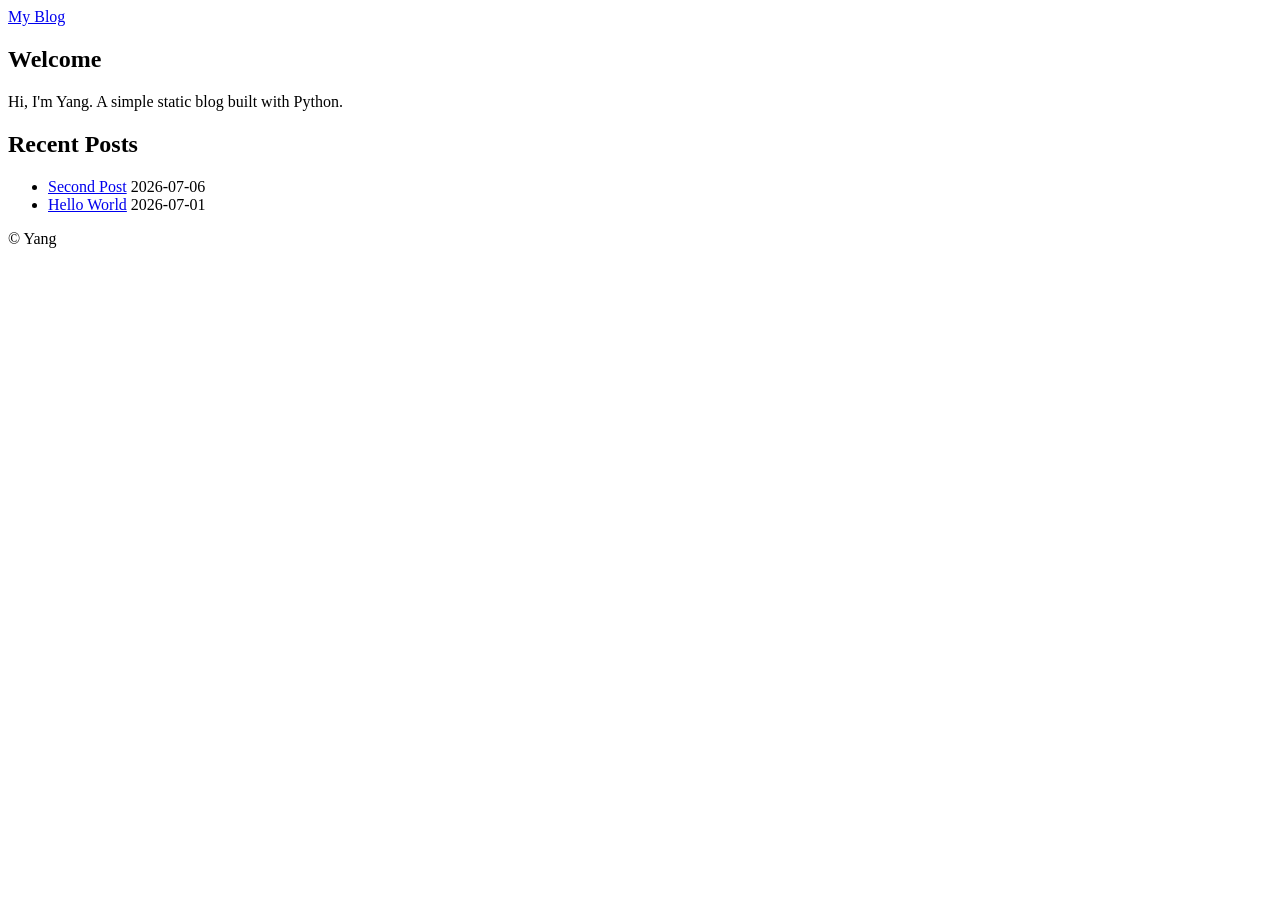
<file: index.html>
<!DOCTYPE html>
<html lang="zh-CN">
<head>
  <meta charset="UTF-8">
  <meta name="viewport" content="width=device-width, initial-scale=1.0">
  <title>My Blog</title>
  <link rel="stylesheet" href="/assets/css/style.css">
</head>
<body>
  <header>
    <a href="/">My Blog</a>
  </header>
  <main>
    
<section class="intro">
  <h1>Welcome</h1>
  <p>Hi, I'm Yang. A simple static blog built with Python.</p>
</section>
<section class="post-list">
  <h2>Recent Posts</h2>
  <ul>
    
    <li>
      <a href="/2026/07/06/second-post/">Second Post</a>
      <time>2026-07-06</time>
    </li>
    
    <li>
      <a href="/2026/07/01/hello-world/">Hello World</a>
      <time>2026-07-01</time>
    </li>
    
  </ul>
</section>

  </main>
  <footer>
    <p>&copy; Yang</p>
  </footer>
  <script src="/assets/js/main.js"></script>
</body>
</html>
</file>
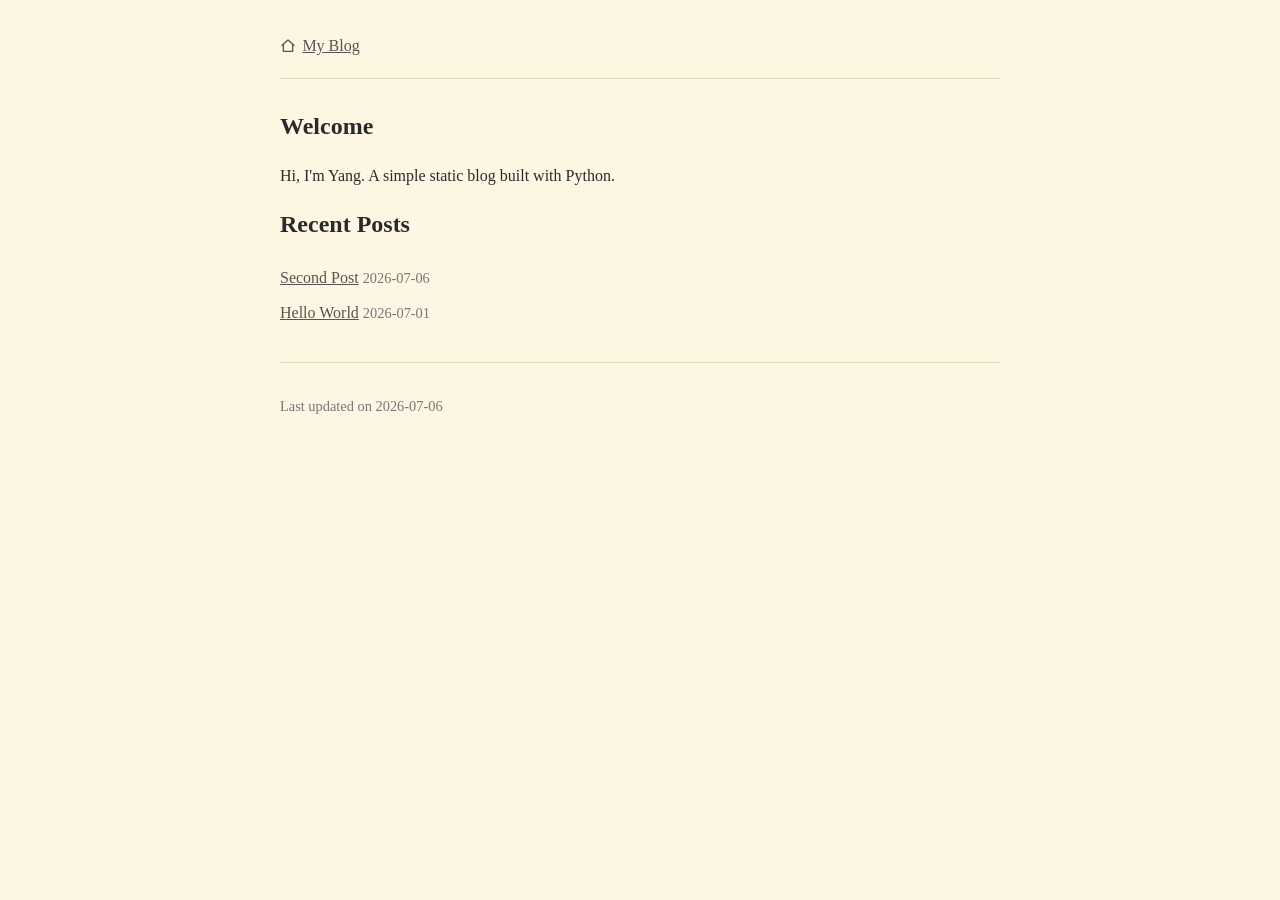
<file: docs/index.html>
<!DOCTYPE html>
<html lang="zh-CN">
<head>
  <meta charset="UTF-8">
  <meta name="viewport" content="width=device-width, initial-scale=1.0">
  <title>My Blog</title>
  <link rel="stylesheet" href="assets/css/style.css">
</head>
<body>
  <header>
    <a href="./index.html">
      <svg viewBox="0 0 24 24" aria-hidden="true">
        <path d="M3 11l9-8 9 8" />
        <path d="M5 10v10h14V10" />
      </svg>
      My Blog
    </a>
  </header>
  <main>
    
<section class="intro">
  <h1>Welcome</h1>
  <p>Hi, I'm Yang. A simple static blog built with Python.</p>
</section>
<section class="post-list">
  <h2>Recent Posts</h2>
  <ul>
    
    <li>
      <a href="2026/07/06/second-post/">Second Post</a>
      <time>2026-07-06</time>
    </li>
    
    <li>
      <a href="2026/07/01/hello-world/">Hello World</a>
      <time>2026-07-01</time>
    </li>
    
  </ul>
</section>

  </main>
  <footer>
    <p>Last updated on 2026-07-06</p>
  </footer>
  <script src="assets/js/main.js"></script>
</body>
</html>
</file>
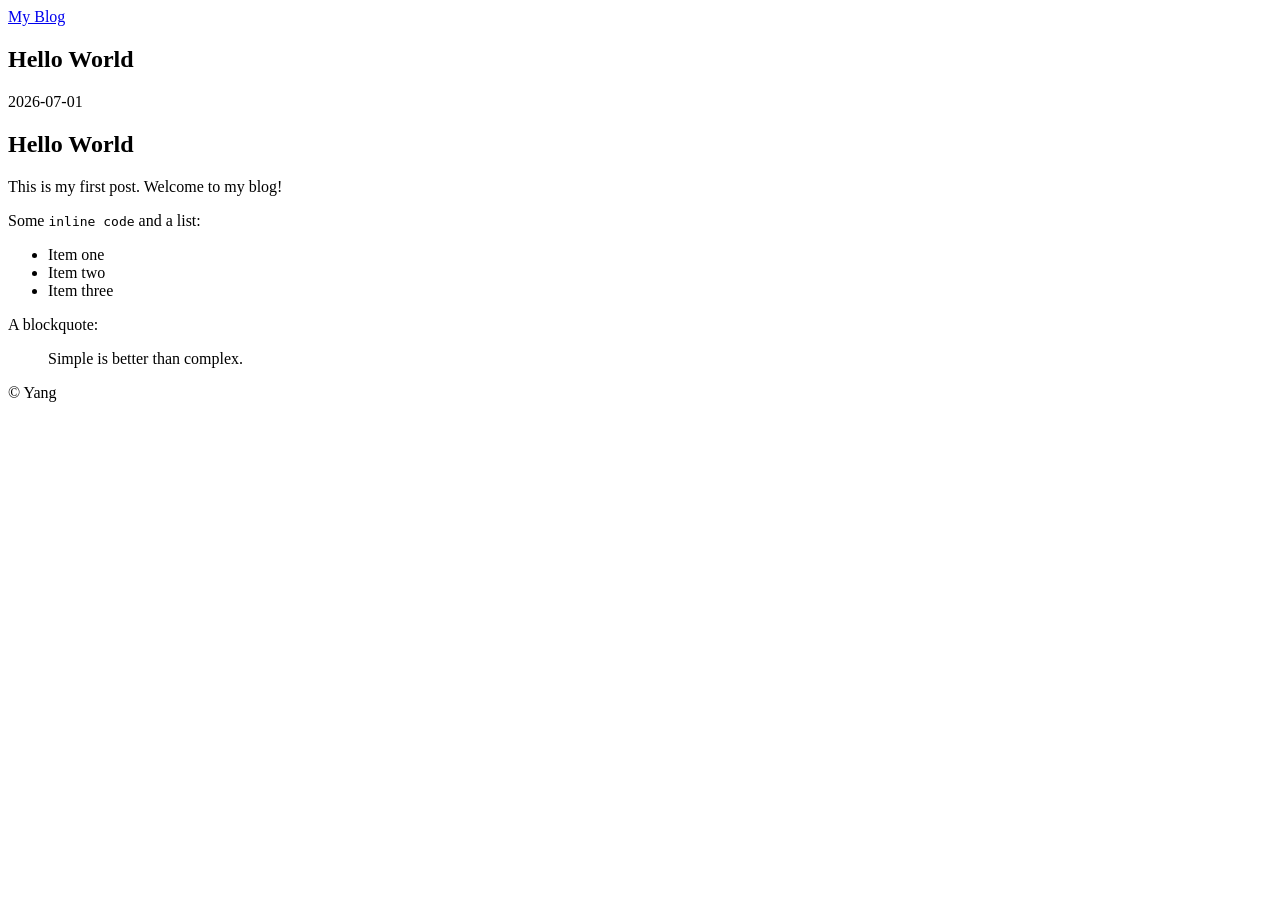
<file: 2026/07/01/hello-world/index.html>
<!DOCTYPE html>
<html lang="zh-CN">
<head>
  <meta charset="UTF-8">
  <meta name="viewport" content="width=device-width, initial-scale=1.0">
  <title>Hello World - My Blog</title>
  <link rel="stylesheet" href="/assets/css/style.css">
</head>
<body>
  <header>
    <a href="/">My Blog</a>
  </header>
  <main>
    
<article>
  <h1>Hello World</h1>
  <time>2026-07-01</time>
  <div class="post-content">
    <h1 id="hello-world">Hello World</h1>
<p>This is my first post. Welcome to my blog!</p>
<p>Some <code>inline code</code> and a list:</p>
<ul>
<li>Item one</li>
<li>Item two</li>
<li>Item three</li>
</ul>
<p>A blockquote:</p>
<blockquote>
<p>Simple is better than complex.</p>
</blockquote>
  </div>
</article>

  </main>
  <footer>
    <p>&copy; Yang</p>
  </footer>
  <script src="/assets/js/main.js"></script>
</body>
</html>
</file>
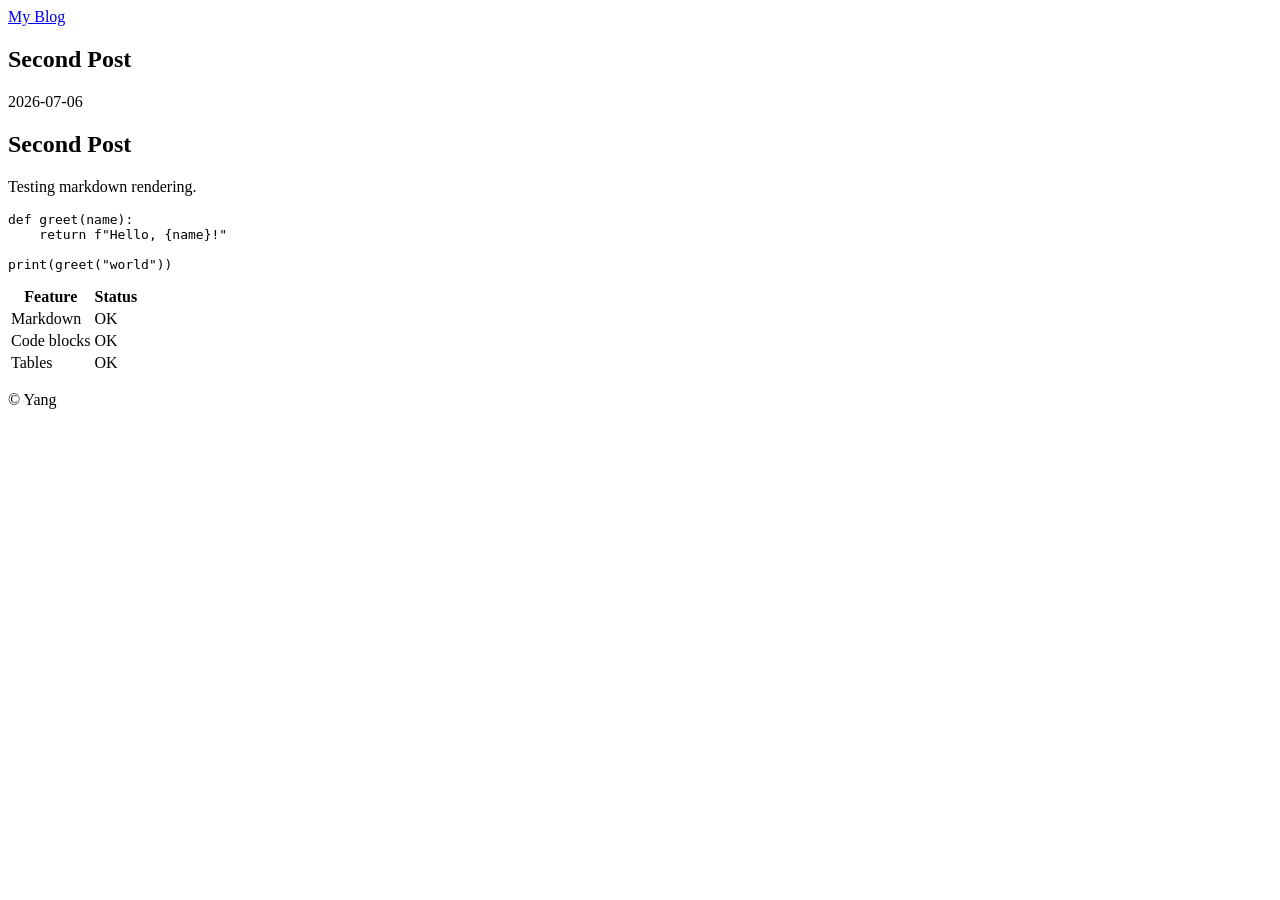
<file: 2026/07/06/second-post/index.html>
<!DOCTYPE html>
<html lang="zh-CN">
<head>
  <meta charset="UTF-8">
  <meta name="viewport" content="width=device-width, initial-scale=1.0">
  <title>Second Post - My Blog</title>
  <link rel="stylesheet" href="/assets/css/style.css">
</head>
<body>
  <header>
    <a href="/">My Blog</a>
  </header>
  <main>
    
<article>
  <h1>Second Post</h1>
  <time>2026-07-06</time>
  <div class="post-content">
    <h1 id="second-post">Second Post</h1>
<p>Testing markdown rendering.</p>
<pre><code class="language-python">def greet(name):
    return f&quot;Hello, {name}!&quot;

print(greet(&quot;world&quot;))
</code></pre>
<table>
<thead>
<tr>
<th>Feature</th>
<th>Status</th>
</tr>
</thead>
<tbody>
<tr>
<td>Markdown</td>
<td>OK</td>
</tr>
<tr>
<td>Code blocks</td>
<td>OK</td>
</tr>
<tr>
<td>Tables</td>
<td>OK</td>
</tr>
</tbody>
</table>
  </div>
</article>

  </main>
  <footer>
    <p>&copy; Yang</p>
  </footer>
  <script src="/assets/js/main.js"></script>
</body>
</html>
</file>
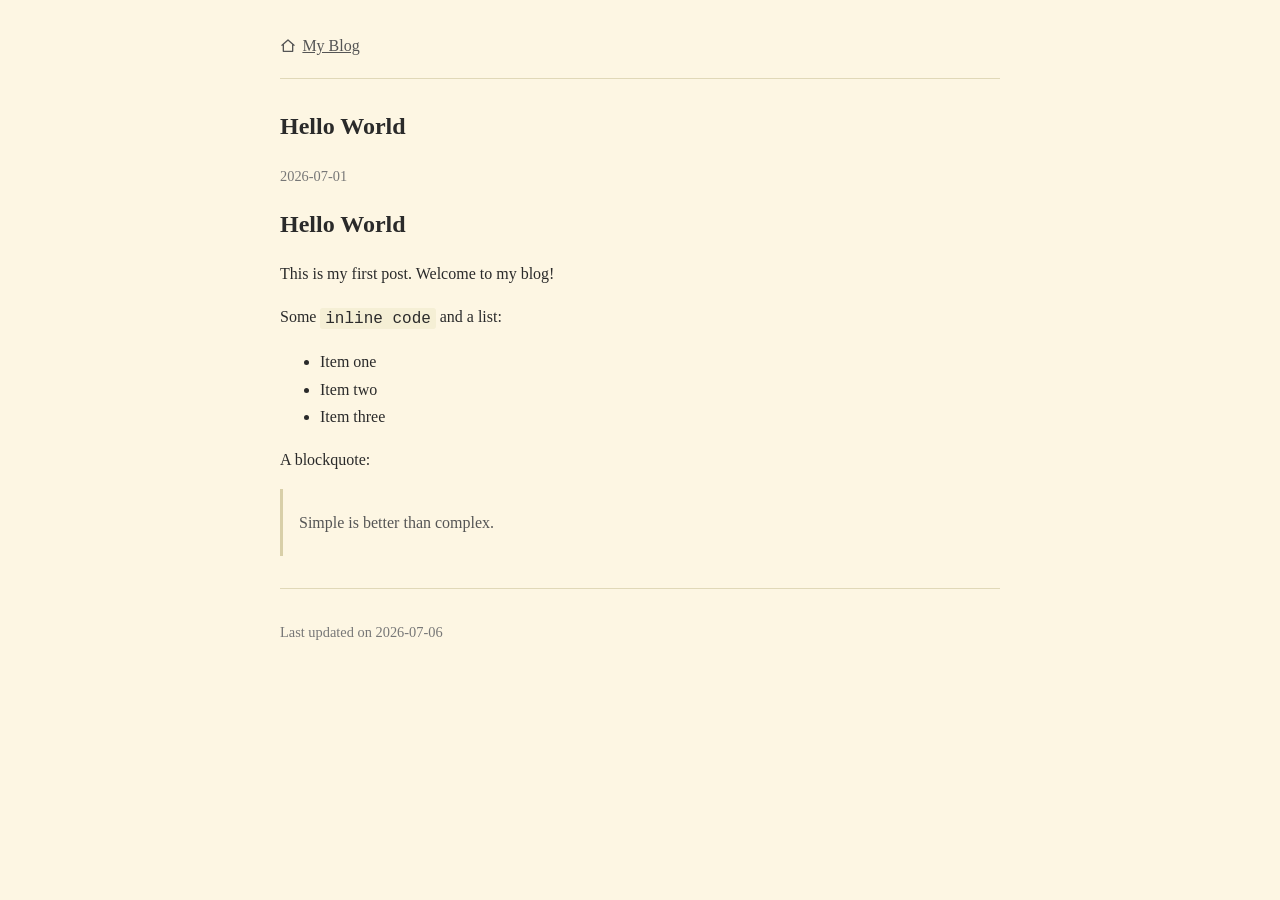
<file: docs/2026/07/01/hello-world/index.html>
<!DOCTYPE html>
<html lang="zh-CN">
<head>
  <meta charset="UTF-8">
  <meta name="viewport" content="width=device-width, initial-scale=1.0">
  <title>Hello World - My Blog</title>
  <link rel="stylesheet" href="../../../../assets/css/style.css">
</head>
<body>
  <header>
    <a href="../../../.././index.html">
      <svg viewBox="0 0 24 24" aria-hidden="true">
        <path d="M3 11l9-8 9 8" />
        <path d="M5 10v10h14V10" />
      </svg>
      My Blog
    </a>
  </header>
  <main>
    
<article>
  <h1>Hello World</h1>
  <time>2026-07-01</time>
  <div class="post-content">
    <h1 id="hello-world">Hello World</h1>
<p>This is my first post. Welcome to my blog!</p>
<p>Some <code>inline code</code> and a list:</p>
<ul>
<li>Item one</li>
<li>Item two</li>
<li>Item three</li>
</ul>
<p>A blockquote:</p>
<blockquote>
<p>Simple is better than complex.</p>
</blockquote>
  </div>
</article>

  </main>
  <footer>
    <p>Last updated on 2026-07-06</p>
  </footer>
  <script src="../../../../assets/js/main.js"></script>
</body>
</html>
</file>
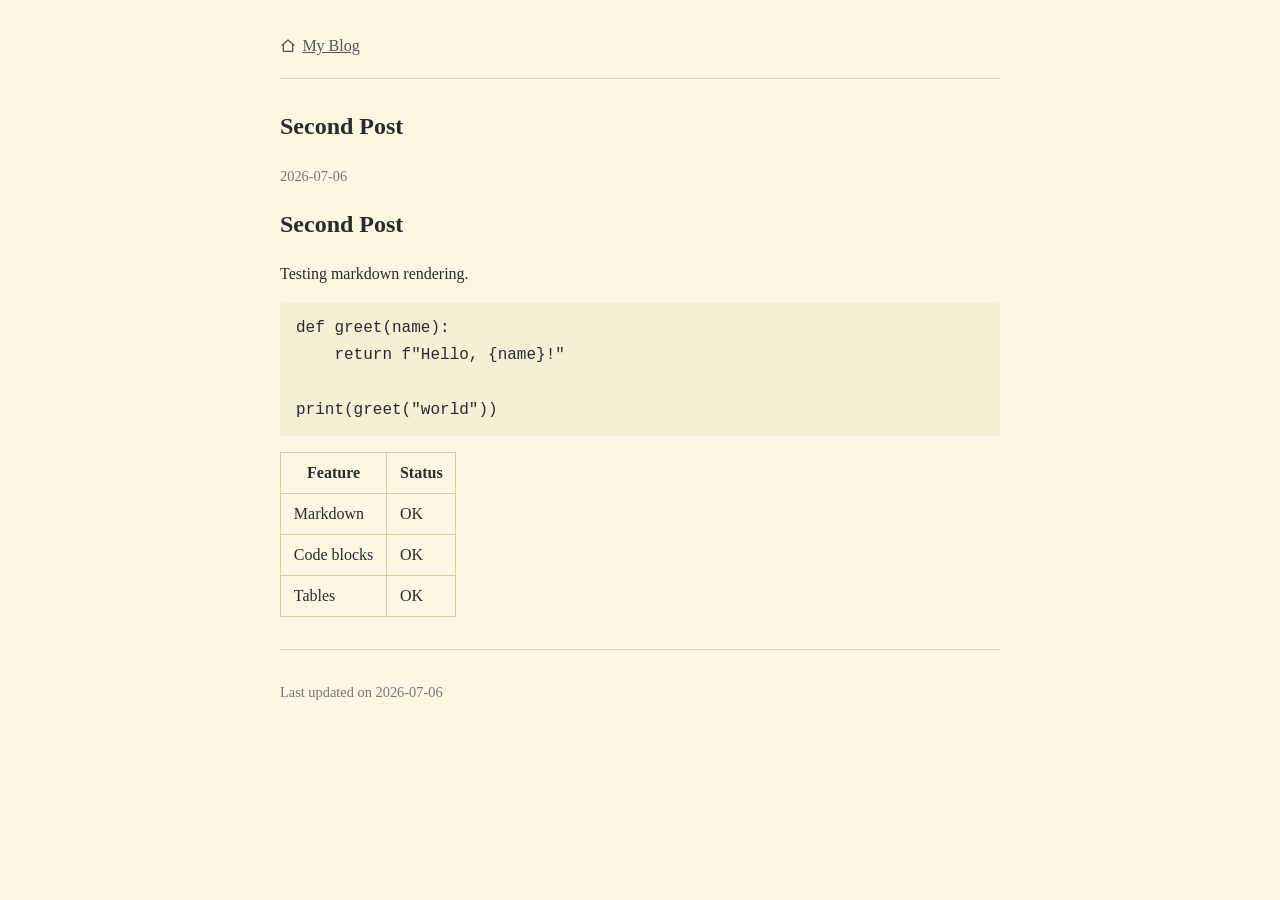
<file: docs/2026/07/06/second-post/index.html>
<!DOCTYPE html>
<html lang="zh-CN">
<head>
  <meta charset="UTF-8">
  <meta name="viewport" content="width=device-width, initial-scale=1.0">
  <title>Second Post - My Blog</title>
  <link rel="stylesheet" href="../../../../assets/css/style.css">
</head>
<body>
  <header>
    <a href="../../../.././index.html">
      <svg viewBox="0 0 24 24" aria-hidden="true">
        <path d="M3 11l9-8 9 8" />
        <path d="M5 10v10h14V10" />
      </svg>
      My Blog
    </a>
  </header>
  <main>
    
<article>
  <h1>Second Post</h1>
  <time>2026-07-06</time>
  <div class="post-content">
    <h1 id="second-post">Second Post</h1>
<p>Testing markdown rendering.</p>
<pre><code class="language-python">def greet(name):
    return f&quot;Hello, {name}!&quot;

print(greet(&quot;world&quot;))
</code></pre>
<table>
<thead>
<tr>
<th>Feature</th>
<th>Status</th>
</tr>
</thead>
<tbody>
<tr>
<td>Markdown</td>
<td>OK</td>
</tr>
<tr>
<td>Code blocks</td>
<td>OK</td>
</tr>
<tr>
<td>Tables</td>
<td>OK</td>
</tr>
</tbody>
</table>
  </div>
</article>

  </main>
  <footer>
    <p>Last updated on 2026-07-06</p>
  </footer>
  <script src="../../../../assets/js/main.js"></script>
</body>
</html>
</file>
<file: assets/css/style.css>
/* styles placeholder */
</file>
<file: docs/assets/css/style.css>
body {
  background: #fdf6e3;
  color: #2a2a2a;
  font-family: Georgia, "Times New Roman", "Noto Serif SC", "Source Han Serif SC", "Songti SC", "SimSun", serif;
  line-height: 1.7;
  max-width: 720px;
  margin: 0 auto;
  padding: 2rem 1.5rem;
}

a {
  color: #555;
  text-decoration: underline;
}

a:hover {
  color: #333;
}

header a {
  display: inline-flex;
  align-items: center;
  gap: 0.4rem;
}

header svg {
  width: 1rem;
  height: 1rem;
  fill: none;
  stroke: currentColor;
  stroke-width: 2;
  stroke-linecap: round;
  stroke-linejoin: round;
}

time {
  color: #777;
  font-size: 0.9em;
}

header {
  border-bottom: 1px solid #e0d8b8;
  padding-bottom: 1rem;
  margin-bottom: 2rem;
}

main h1, main h2, main h3 {
  line-height: 1.3;
}

.post-list ul {
  list-style: none;
  padding: 0;
}

.post-list li {
  padding: 0.25rem 0;
}

footer {
  border-top: 1px solid #e0d8b8;
  padding-top: 1rem;
  margin-top: 2rem;
  color: #777;
  font-size: 0.9em;
}

pre {
  background: #f5efd5;
  padding: 0.75rem 1rem;
  overflow-x: auto;
  border-radius: 3px;
}

code {
  background: #f5efd5;
  padding: 0.1em 0.3em;
  border-radius: 3px;
  font-family: Consolas, "Courier New", monospace;
}

pre code {
  background: none;
  padding: 0;
}

table {
  border-collapse: collapse;
  margin: 1rem 0;
}

th, td {
  border: 1px solid #d8cfa8;
  padding: 0.4rem 0.8rem;
}

blockquote {
  border-left: 3px solid #d8cfa8;
  margin: 1rem 0;
  padding: 0.25rem 1rem;
  color: #555;
}
</file>
